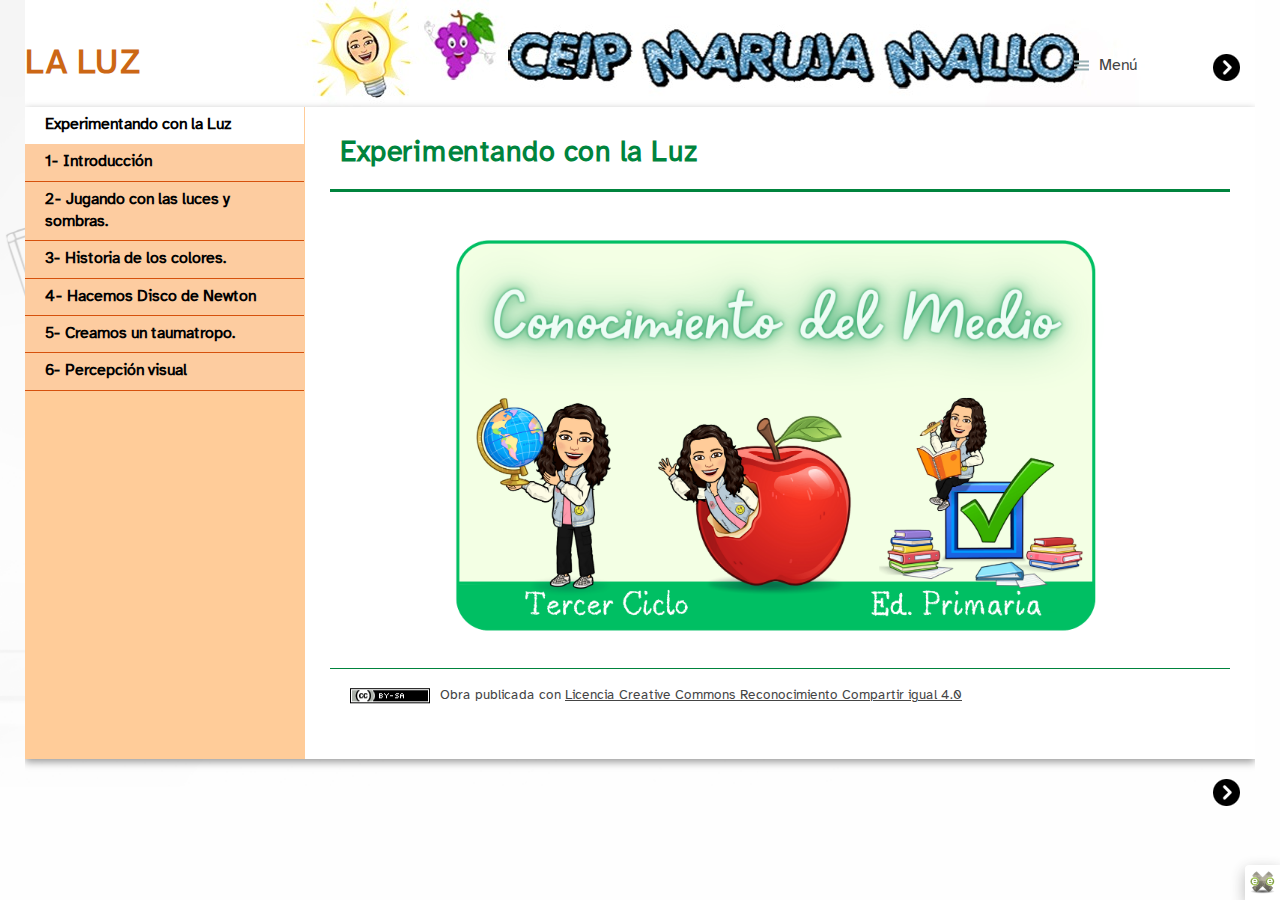
<file: index.html>
<!doctype html>
<html lang="es">
<head>
<link rel="stylesheet" type="text/css" href="base.css" />
<link rel="stylesheet" type="text/css" href="content.css" />
<link rel="stylesheet" type="text/css" href="nav.css" />
<meta http-equiv="content-type" content="text/html;  charset=utf-8" />
<title>  LA LUZ </title>
<link rel="shortcut icon" href="favicon.ico" type="image/x-icon" />
<link rel="license" type="text/html" href="http://creativecommons.org/licenses/by-sa/4.0/" />
<meta name="generator" content="eXeLearning 2.8.1 - exelearning.net" />
<!--[if lt IE 9]><script type="text/javascript" src="exe_html5.js"></script><![endif]-->
<script type="text/javascript" src="exe_jquery.js"></script>
<script type="text/javascript" src="common_i18n.js"></script>
<script type="text/javascript" src="common.js"></script>
<meta name="viewport" content="width=device-width, initial-scale=1" />
</head>
<body class="exe-web-site" id="exe-node-0"><script type="text/javascript">document.body.className+=" js"</script>
<div id="content">
<p id="skipNav"><a href="#main" class="sr-av">Saltar la navegación</a></p>
<header id="header"  style="background-image: url(WhatsApp%20Image%202023-10-26%20at%2010.51.26.jpeg); background-repeat: no-repeat;"><div id="headerContent">  LA LUZ</div></header>
<nav id="siteNav">
<ul>
   <li id="active"><a href="index.html" class="active daddy main-node">Experimentando con la Luz</a></li>
   <li><a href="1_introduccin.html" class="no-ch">1- Introducción</a></li>
   <li><a href="2_jugando_con_las_luces_y_sombras.html" class="no-ch">2- Jugando con las luces y sombras.</a></li>
   <li><a href="3_historia_de_los_colores.html" class="no-ch">3- Historia de los colores.</a></li>
   <li><a href="4_hacemos_disco_de_newton.html" class="no-ch">4- Hacemos Disco de Newton</a></li>
   <li><a href="5_creamos_un_taumatropo.html" class="no-ch">5- Creamos un taumatropo.</a></li>
   <li><a href="6_percepcin_visual.html" class="no-ch">6- Percepción visual</a></li>
</ul>
</nav>
<div id='topPagination'>
<nav class="pagination noprt">
<a href="1_introduccin.html" class="next"><span>Siguiente<span> &raquo;</span></span></a>
</nav>
</div>
<div id="main-wrapper">
<section id="main">
<header id="nodeDecoration"><h1 id="nodeTitle">Experimentando con la Luz</h1></header>
<article class="iDevice_wrapper textIdevice" id="id8">
<div class="iDevice emphasis0" >
<div id="ta8_120_2" class="block iDevice_content">
<div class="exe-text"><p><img src="Getter.png" alt="" width="656" height="401" style="display: block; margin-left: auto; margin-right: auto;" /></p></div>
</div>
</div>
</article>
<div id="packageLicense" class="cc cc-by-sa">
<p><span>Obra publicada con</span> <a rel="license" href="http://creativecommons.org/licenses/by-sa/4.0/">Licencia Creative Commons Reconocimiento Compartir igual 4.0</a></p>
</div>
</section>
</div>
<div id='bottomPagination'>
<nav class="pagination noprt">
<a href="1_introduccin.html" class="next"><span>Siguiente<span> &raquo;</span></span></a>
</nav>
</div>
</div>
<p id="made-with-eXe"><a href="https://exelearning.net/" target="_blank" rel="noopener"><span>Creado con eXeLearning<span> (Ventana nueva)</span></span></a></p><script type="text/javascript" src="_escolares_js.js"></script></body></html>
</file>
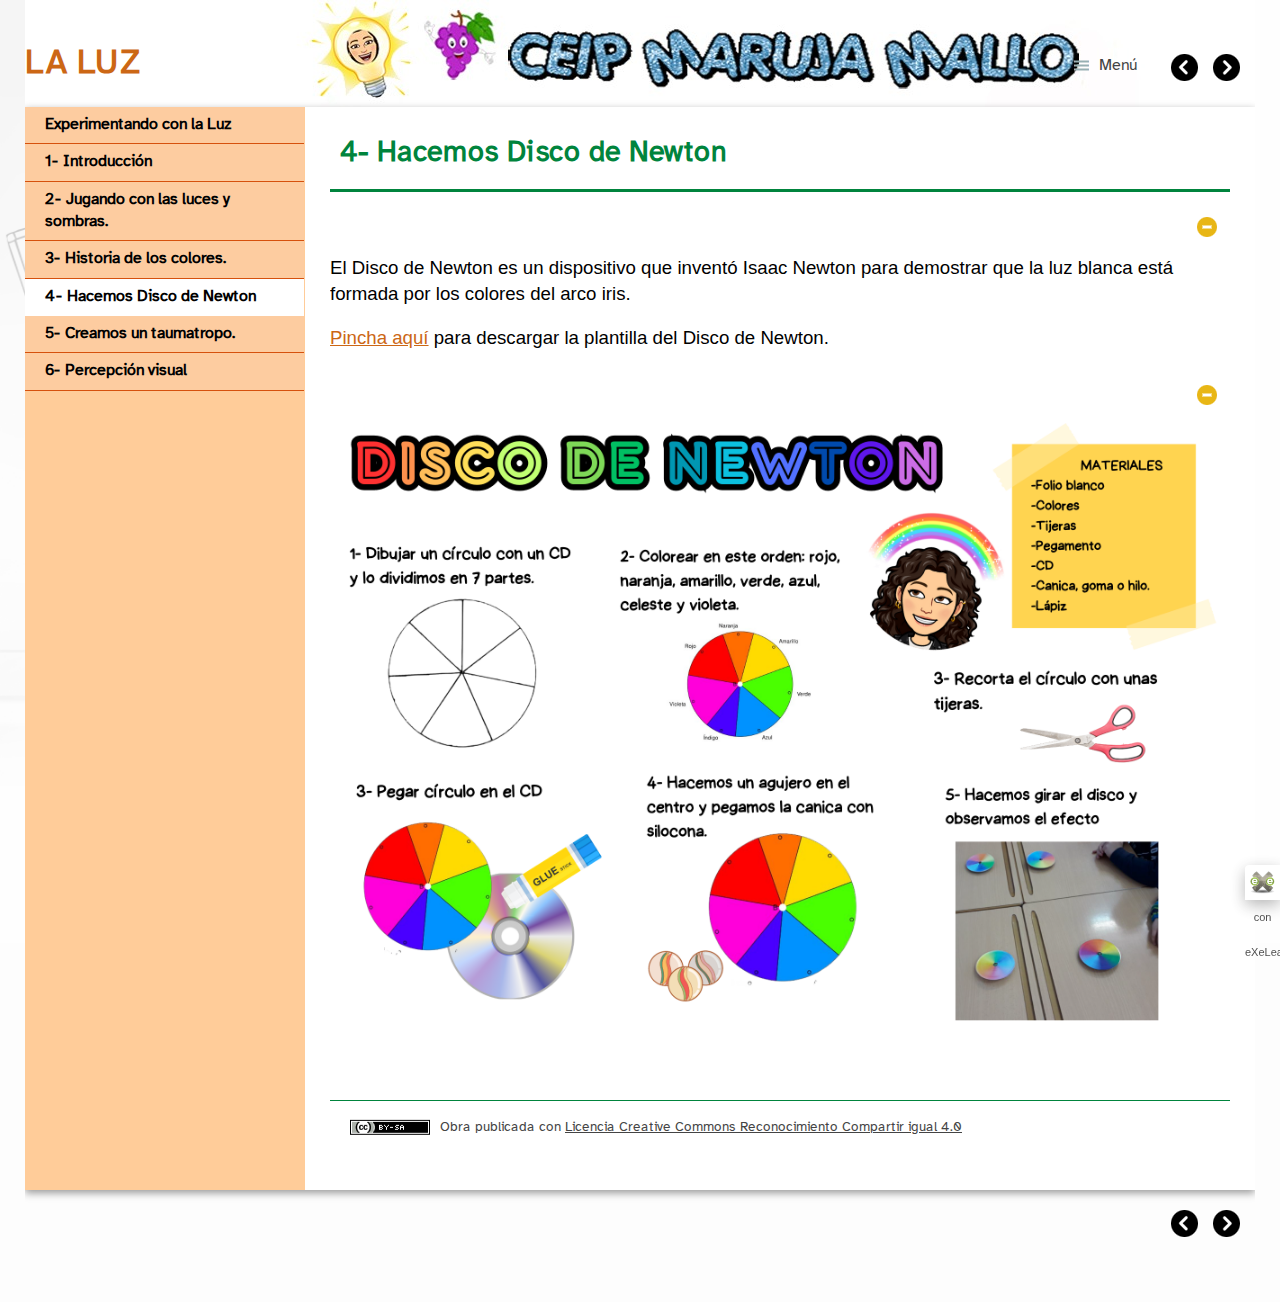
<file: 4_hacemos_disco_de_newton.html>
<!doctype html>
<html lang="es">
<head>
<link rel="stylesheet" type="text/css" href="base.css" />
<link rel="stylesheet" type="text/css" href="content.css" />
<link rel="stylesheet" type="text/css" href="nav.css" />
<meta http-equiv="content-type" content="text/html;  charset=utf-8" />
<title>4- Hacemos Disco de Newton |   LA LUZ </title>
<link rel="shortcut icon" href="favicon.ico" type="image/x-icon" />
<link rel="license" type="text/html" href="http://creativecommons.org/licenses/by-sa/4.0/" />
<meta name="generator" content="eXeLearning 2.8.1 - exelearning.net" />
<!--[if lt IE 9]><script type="text/javascript" src="exe_html5.js"></script><![endif]-->
<script type="text/javascript" src="exe_jquery.js"></script>
<script type="text/javascript" src="common_i18n.js"></script>
<script type="text/javascript" src="common.js"></script>
<meta name="viewport" content="width=device-width, initial-scale=1" />
</head>
<body class="exe-web-site" id="exe-node-8"><script type="text/javascript">document.body.className+=" js"</script>
<div id="content">
<p id="skipNav"><a href="#main" class="sr-av">Saltar la navegación</a></p>
<header id="header"  style="background-image: url(WhatsApp%20Image%202023-10-26%20at%2010.51.26.jpeg); background-repeat: no-repeat;"><div id="headerContent">  LA LUZ</div></header>
<nav id="siteNav">
<ul>
   <li><a href="index.html" class="daddy main-node">Experimentando con la Luz</a></li>
   <li><a href="1_introduccin.html" class="no-ch">1- Introducción</a></li>
   <li><a href="2_jugando_con_las_luces_y_sombras.html" class="no-ch">2- Jugando con las luces y sombras.</a></li>
   <li><a href="3_historia_de_los_colores.html" class="no-ch">3- Historia de los colores.</a></li>
   <li id="active"><a href="4_hacemos_disco_de_newton.html" class="active no-ch">4- Hacemos Disco de Newton</a></li>
   <li><a href="5_creamos_un_taumatropo.html" class="no-ch">5- Creamos un taumatropo.</a></li>
   <li><a href="6_percepcin_visual.html" class="no-ch">6- Percepción visual</a></li>
</ul>
</nav>
<div id='topPagination'>
<nav class="pagination noprt">
<a href="3_historia_de_los_colores.html" class="prev"><span><span>&laquo; </span>Anterior</span></a> <span class="sep">| </span><a href="5_creamos_un_taumatropo.html" class="next"><span>Siguiente<span> &raquo;</span></span></a>
</nav>
</div>
<div id="main-wrapper">
<section id="main">
<header id="nodeDecoration"><h1 id="nodeTitle">4- Hacemos Disco de Newton</h1></header>
<article class="iDevice_wrapper textIdevice" id="id14">
<div class="iDevice emphasis0" >
<div id="ta14_123_2" class="block iDevice_content">
<div class="exe-text"><p><span style="font-family: comic sans ms, sans-serif; font-size: 14pt; color: #000000;">El Disco de Newton es un dispositivo que inventó Isaac Newton para demostrar que la luz blanca está formada por los colores del arco iris. </span><span style="font-family: comic sans ms, sans-serif; font-size: 14pt; color: #000000;"></span></p>
<p><span style="font-family: comic sans ms, sans-serif; font-size: 14pt; color: #000000;"><a href="https://drive.google.com/file/d/16iktVYBvyDkmqCSLCw1tnXKX88v6Kpa9/view?usp=sharing">Pincha aquí</a> para descargar la plantilla del Disco de Newton. </span></p>
<p style="padding-left: 30px;"><strong><span style="font-family: comic sans ms, sans-serif; font-size: 14pt; color: #000000;"></span></strong></p>
<p style="padding-left: 30px;"><strong><span style="font-family: comic sans ms, sans-serif; font-size: 14pt; color: #000000;"></span></strong></p>
<p style="padding-left: 30px;"><strong><span style="font-family: comic sans ms, sans-serif; font-size: 14pt; color: #000000;"></span></strong></p>
<p><span style="font-family: comic sans ms, sans-serif; font-size: 14pt; color: #000000;"></span></p>
<p></p>
<p></p></div>
</div>
</div>
</article>
<article class="iDevice_wrapper textIdevice" id="id15">
<div class="iDevice emphasis0" >
<div id="ta15_120_2" class="block iDevice_content">
<div class="exe-text"><p><img src="D_D_N_2.png" alt="" width="2000" height="1414" /></p></div>
</div>
</div>
</article>
<div id="packageLicense" class="cc cc-by-sa">
<p><span>Obra publicada con</span> <a rel="license" href="http://creativecommons.org/licenses/by-sa/4.0/">Licencia Creative Commons Reconocimiento Compartir igual 4.0</a></p>
</div>
</section>
</div>
<div id='bottomPagination'>
<nav class="pagination noprt">
<a href="3_historia_de_los_colores.html" class="prev"><span><span>&laquo; </span>Anterior</span></a> <span class="sep">| </span><a href="5_creamos_un_taumatropo.html" class="next"><span>Siguiente<span> &raquo;</span></span></a>
</nav>
</div>
</div>
<p id="made-with-eXe"><a href="https://exelearning.net/" target="_blank" rel="noopener"><span>Creado con eXeLearning<span> (Ventana nueva)</span></span></a></p><script type="text/javascript" src="_escolares_js.js"></script></body></html>
</file>
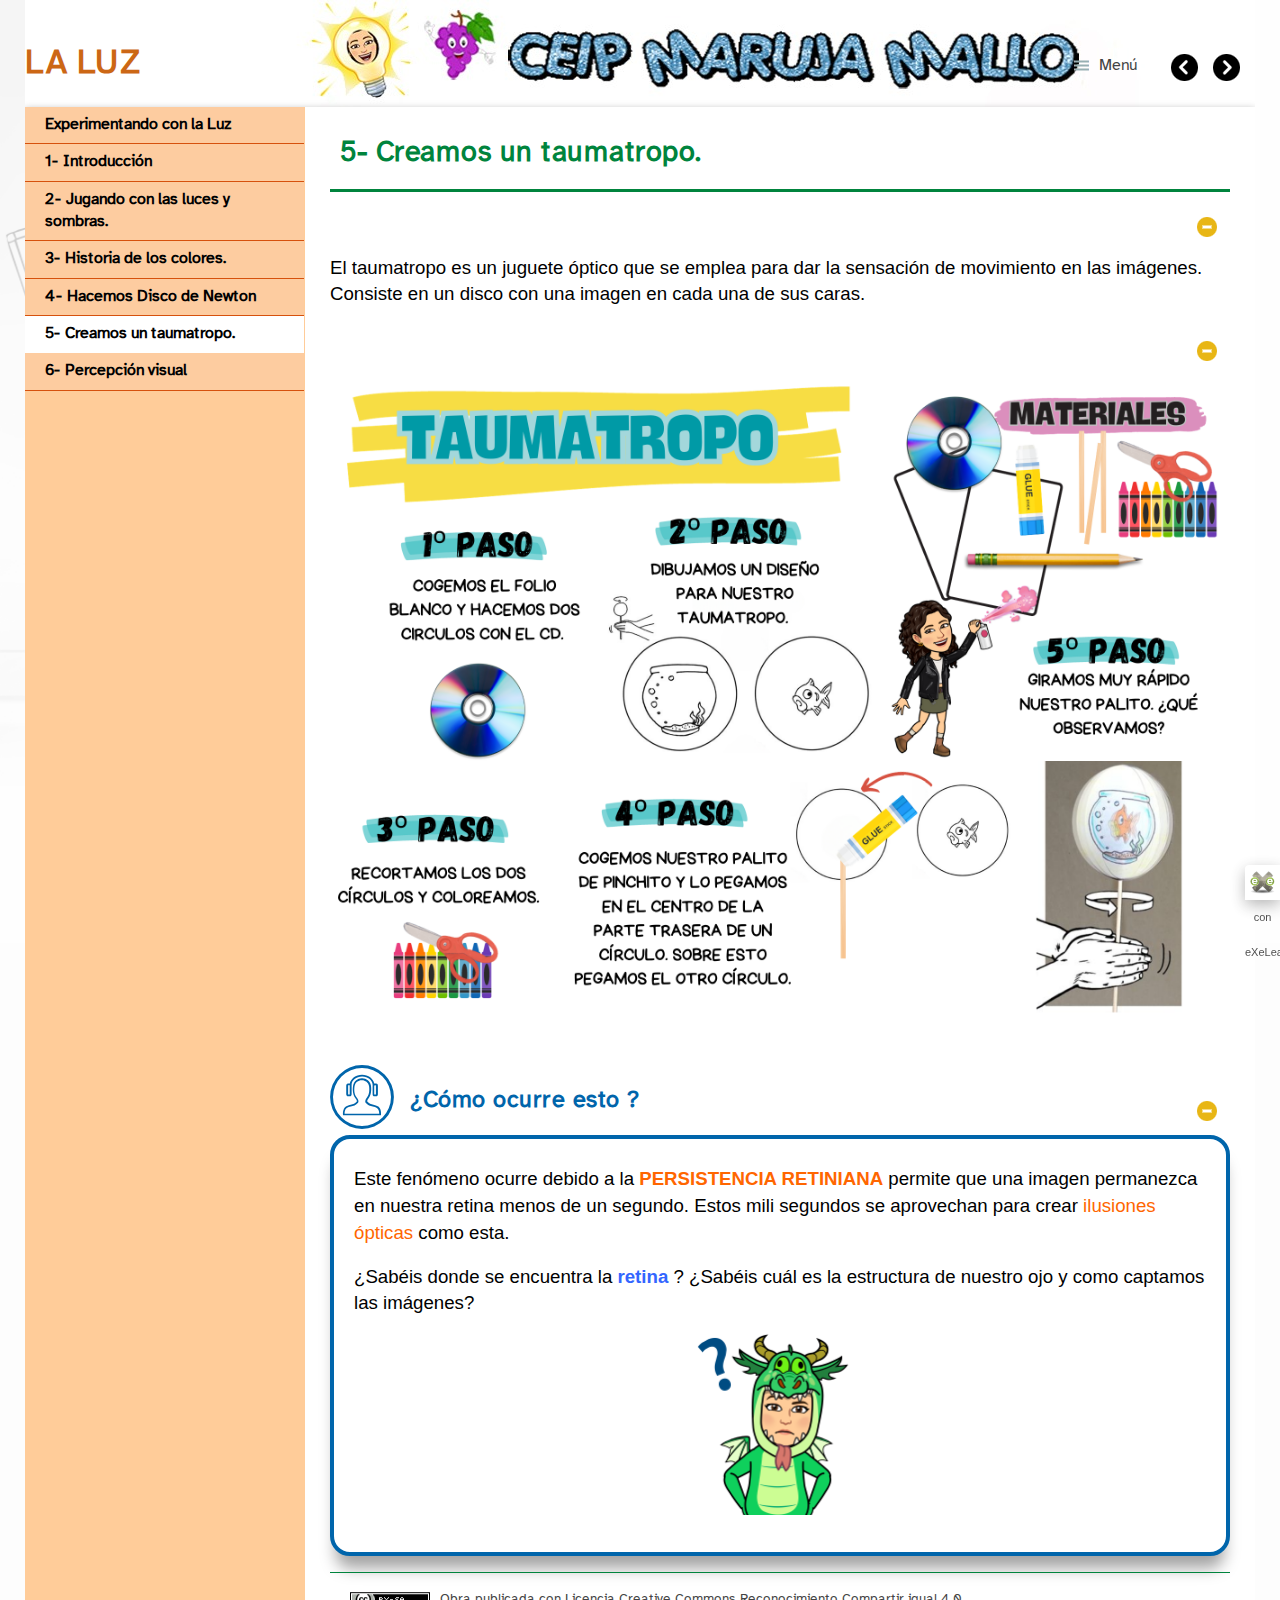
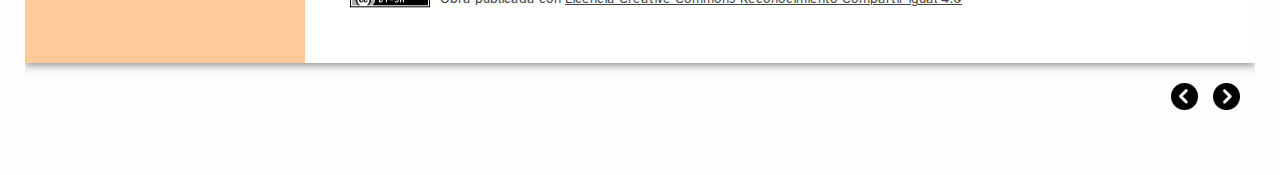
<file: 5_creamos_un_taumatropo.html>
<!doctype html>
<html lang="es">
<head>
<link rel="stylesheet" type="text/css" href="base.css" />
<link rel="stylesheet" type="text/css" href="content.css" />
<link rel="stylesheet" type="text/css" href="nav.css" />
<meta http-equiv="content-type" content="text/html;  charset=utf-8" />
<title>5- Creamos un taumatropo. |   LA LUZ </title>
<link rel="shortcut icon" href="favicon.ico" type="image/x-icon" />
<link rel="license" type="text/html" href="http://creativecommons.org/licenses/by-sa/4.0/" />
<meta name="generator" content="eXeLearning 2.8.1 - exelearning.net" />
<!--[if lt IE 9]><script type="text/javascript" src="exe_html5.js"></script><![endif]-->
<script type="text/javascript" src="exe_jquery.js"></script>
<script type="text/javascript" src="common_i18n.js"></script>
<script type="text/javascript" src="common.js"></script>
<meta name="viewport" content="width=device-width, initial-scale=1" />
</head>
<body class="exe-web-site" id="exe-node-9"><script type="text/javascript">document.body.className+=" js"</script>
<div id="content">
<p id="skipNav"><a href="#main" class="sr-av">Saltar la navegación</a></p>
<header id="header"  style="background-image: url(WhatsApp%20Image%202023-10-26%20at%2010.51.26.jpeg); background-repeat: no-repeat;"><div id="headerContent">  LA LUZ</div></header>
<nav id="siteNav">
<ul>
   <li><a href="index.html" class="daddy main-node">Experimentando con la Luz</a></li>
   <li><a href="1_introduccin.html" class="no-ch">1- Introducción</a></li>
   <li><a href="2_jugando_con_las_luces_y_sombras.html" class="no-ch">2- Jugando con las luces y sombras.</a></li>
   <li><a href="3_historia_de_los_colores.html" class="no-ch">3- Historia de los colores.</a></li>
   <li><a href="4_hacemos_disco_de_newton.html" class="no-ch">4- Hacemos Disco de Newton</a></li>
   <li id="active"><a href="5_creamos_un_taumatropo.html" class="active no-ch">5- Creamos un taumatropo.</a></li>
   <li><a href="6_percepcin_visual.html" class="no-ch">6- Percepción visual</a></li>
</ul>
</nav>
<div id='topPagination'>
<nav class="pagination noprt">
<a href="4_hacemos_disco_de_newton.html" class="prev"><span><span>&laquo; </span>Anterior</span></a> <span class="sep">| </span><a href="6_percepcin_visual.html" class="next"><span>Siguiente<span> &raquo;</span></span></a>
</nav>
</div>
<div id="main-wrapper">
<section id="main">
<header id="nodeDecoration"><h1 id="nodeTitle">5- Creamos un taumatropo.</h1></header>
<article class="iDevice_wrapper textIdevice" id="id16">
<div class="iDevice emphasis0" >
<div id="ta16_121_2" class="block iDevice_content">
<div class="exe-text"><p><span style="font-family: comic sans ms, sans-serif; font-size: 14pt; color: #000000;">El taumatropo es un juguete óptico que se emplea para dar la sensación de movimiento en las imágenes. Consiste en un disco con una imagen en cada una de sus caras. </span></p></div>
</div>
</div>
</article>
<article class="iDevice_wrapper textIdevice" id="id17">
<div class="iDevice emphasis0" >
<div id="ta17_122_2" class="block iDevice_content">
<div class="exe-text"><p><img src="TAUMATROPO.png" alt="" width="2000" height="1414" /></p></div>
</div>
</div>
</article>
<article class="iDevice_wrapper textIdevice em_iDevice em_iDevice_udl_exp_escucha" id="id21">
<div class="iDevice emphasis1" >
<header class="iDevice_header" style="background-image:url(icon_udl_exp_escucha.svg)"><h1 class="iDeviceTitle">¿Cómo ocurre esto ?</h1></header>
<div class="iDevice_inner">
<div class="iDevice_content_wrapper">
<div id="ta21_121_2" class="block iDevice_content">
<div class="exe-text"><p style="text-align: left;"><span style="font-size: 14pt;"><span style="font-family: comic sans ms, sans-serif; color: #000000;">Este fenómeno ocurre debido a la <span style="color: #ff6600;"><strong>PERSISTENCIA RETINIANA</strong></span> permite que una imagen per</span><span style="font-family: comic sans ms, sans-serif; color: #000000;">manezca en</span><span style="font-family: comic sans ms, sans-serif; color: #000000;"> nuestra retina menos de un segundo. Estos mili segundos se aprovechan para crear<span style="color: #ff6600;"> ilusiones ópticas</span> como esta. </span></span></p>
<p style="text-align: left;"><span style="font-family: comic sans ms, sans-serif; color: #000000; font-size: 14pt;">¿Sabéis donde se encuentra la <strong><span style="color: #3366ff;">retina</span></strong> ? ¿Sabéis cuál es la estructura de nuestro ojo y como captamos las imágenes?</span><span style="font-family: comic sans ms, sans-serif; color: #000000;"></span><span style="font-family: comic sans ms, sans-serif; color: #000000;"><img src="question_mark.png" alt="" width="198" height="198" style="display: block; margin-left: auto; margin-right: auto;" /></span></p></div>
</div>
</div>
</div>
</div>
</article>
<div id="packageLicense" class="cc cc-by-sa">
<p><span>Obra publicada con</span> <a rel="license" href="http://creativecommons.org/licenses/by-sa/4.0/">Licencia Creative Commons Reconocimiento Compartir igual 4.0</a></p>
</div>
</section>
</div>
<div id='bottomPagination'>
<nav class="pagination noprt">
<a href="4_hacemos_disco_de_newton.html" class="prev"><span><span>&laquo; </span>Anterior</span></a> <span class="sep">| </span><a href="6_percepcin_visual.html" class="next"><span>Siguiente<span> &raquo;</span></span></a>
</nav>
</div>
</div>
<p id="made-with-eXe"><a href="https://exelearning.net/" target="_blank" rel="noopener"><span>Creado con eXeLearning<span> (Ventana nueva)</span></span></a></p><script type="text/javascript" src="_escolares_js.js"></script></body></html>
</file>
<file: base.css>
/*
eXe
Copyright 2004-2006, University of Auckland
Copyright 2004-2007 eXe Project, New Zealand Tertiary Education Commission
base style sheet for all themes
*/
body{margin:0;padding:0 10px 10px 10px;font-family:arial,verdana,helvetica,sans-serif;font-size:.8em}#header{text-align:left;height:50px;padding-left:20px;font-size:2.2em;font-weight:bold}a{text-decoration:none}a:hover,a:focus{text-decoration:underline}img.submit,img.help,img.info,img.gallery{border:0}li{list-style-position:inside}#nodeDecoration{padding:.1em;border-bottom:0;text-align:right}.block,.feedback{display:block;padding-top:.25em;padding-bottom:.25em}.feedback{font-family:times,serif;font-size:120%}.feedback-button p{margin:0}.emphasis0{padding-left:0;margin:0}.iDeviceTitle{font-weight:bold;position:relative;top:-18px}input.feedbackbutton{margin-top:10px;margin-bottom:10px}.popupDiv{background-color:#EDEFF0;border:2px solid #607489;padding:0 4px 4px 4px;margin-left:15px;text-align:left;z-index:99;border-radius:3px}.popupDivLabel{text-align:center;font:message-box;font-weight:bold;color:#fff;cursor:move;margin:0 -4px;background-image:url(popup_bg.gif)}@media print{.feedback{display:block!important}.feedback.iDevice_solution a{text-decoration:none;color:inherit}.iDevice_solution li span{display:none}div.node,article.node{page-break-after:always}.external-iframe{display:none}.external-iframe-src{display:block!important;margin:2em 0;font-size:.95em;text-align:center}#made-with-eXe{display:none}}.external-iframe{border:0}.iDevice a,#siteFooter a,#packageLicense a,.toggle-idevice a{text-decoration:underline}.iDevice a:hover,#siteFooter a:hover,#packageLicense a:hover,.toggle-idevice a:hover{text-decoration:none}.pre-code{background:#112C4A;color:#E7ECF1;font-family:Monaco,Courier,monospace;border-radius:9px;font-size:12px;margin:2em 1em;overflow:auto;padding:20px}.iDevice_content{position:relative;max-width:100%}.exe-epub3 .iDevice_content{position:static}.iDevice_header{background-position:0 50%;background-repeat:no-repeat}.iDevice_header.iDevice_header_noIcon{background-image:none;padding:5px 0}.TrueFalseIdevice label{white-space:nowrap;margin-right:1em;line-height:1.7em}.exe-dl{margin-bottom:2em;margin-left:1.5em}.exe-dl dt{font-weight:bold}.exe-dl dd{margin:1em 1.5em}.js .exe-dl dt{margin:1.2em 0 0 0}.exe-dl dt a{text-decoration:underline}.exe-dl .icon{font-family:Arial,sans-serif;display:block;width:20px;height:20px;font-size:16px;margin-right:1em;line-height:20px;text-align:center;float:left;border-radius:2px;position:relative}@media all and (min-width:1px){.exe-dl dt a{align-items:center;display:flex;text-decoration:none}.exe-dl .icon{height:18px;line-height:18px;width:18px;padding:1px;font:18px monospace;font-weight:bold;display:flex;justify-content:center;align-items:center}}.exe-dl-toggler{height:20px;margin:1.5em}.exe-dl-toggler a{margin-left:0;font-weight:bold}.js .exe-dl dd{display:none;padding-left:0;margin:1em 1em 1em 37px}.exe-math{display:block;margin:2em 0}.exe-math,.MathJax_Display{text-align:left!important}.exe-math.position-center,.position-center .MathJax_Display,[style*="text-align: center"] .MathJax_Display{text-align:center!important}.exe-math.position-right,.position-right .MathJax_Display,[style*="text-align: right"] .MathJax_Display{text-align:right!important}.js .show-image .exe-math-code,.js .show-code .exe-math-img{display:none}.exe-math-links{font-size:.85em}.exe-math-inline{display:inline;margin:0 .1em!important}.exe-figure{margin:2em 0;max-width:100%}.position-center{margin:2em auto}.position-right{margin:2em 0 2em auto}.float-left{float:left;margin:.5em 1.5em 1em 0}.float-right{float:right;margin:.5em 0 1em 2em}.figcaption{padding-top:.2em}.figcaption.header{padding-top:0;padding-bottom:.2em}.exe-layout-2-cols,.exe-layout-3-cols{width:100%}.exe-layout-2-cols .exe-col{float:left;width:49%}.exe-layout-2-cols .exe-col-1{padding-right:1%}.exe-layout-2-cols .exe-col-2{padding-left:1%}.exe-layout-2-30-70 .exe-col{width:69%}.exe-layout-2-30-70 .exe-col-1{width:29%}.exe-layout-2-70-30 .exe-col{width:29%}.exe-layout-2-70-30 .exe-col-1{width:69%}.exe-layout-3-cols .exe-col{float:left;width:32%}.exe-layout-3-cols .exe-col-1,.exe-layout-3-cols .exe-col-2{padding-right:2%}.exe-block-warning{background:#FCF8E3;color:#796034;border:1px solid #FAEBCC;padding:0 1em;border-radius:4px}p.exe-block-warning{padding:1em}.exe-block-alert{background:#ffc;color:#855000;border:1px solid #FFF099;padding:0 1em;border-radius:4px}p.exe-block-alert{padding:1em}.exe-block-danger{background:#FEF0EF;color:#973C3B;border:1px solid #F3DADD;padding:0 1em;border-radius:4px}p.exe-block-danger{padding:1em}.exe-block-info{background:#E1F1F9;color:#2B627D;border:1px solid #C9EDF4;padding:0 1em;border-radius:4px}p.exe-block-info{padding:1em}.exe-block-success{background:#E5F3E0;color:#336634;border:1px solid #DEEDD1;padding:0 1em;border-radius:4px}p.exe-block-success{padding:1em}.exe-block-warning a{color:#4F360A}.exe-block-alert a{color:#5B2600}.exe-block-danger a{color:#6D1211}.exe-block-info a{color:#063853}.exe-block-success a{color:#093C0A}div.exe-block-warning,div.exe-block-alert,div.exe-block-danger,div.exe-block-info,div.exe-block-success{margin:1em 0}.js a.exe-enlarge{position:relative;display:block}.exe-enlarge-icon{display:none;width:30px;height:30px;position:absolute;top:50%;left:50%;margin:-15px 0 0 -15px;border-radius:15px;background:#333;z-index:10;box-shadow:0 0 7px 0 #DDD}.exe-enlarge-icon b{width:30px;height:30px;line-height:30px;text-align:center;display:block;font-size:1.3em;color:#FFF}.exe-enlarge-icon b:before{content:"+"}.js a.exe-enlarge:hover img,.js a.exe-enlarge:focus img{opacity:.7;filter:alpha(opacity=70)}a.exe-enlarge:hover .exe-enlarge-icon,a.exe-enlarge:focus .exe-enlarge-icon{display:block;*display:none}.exe-clear{overflow:auto}.toggle-idevice,.exe-hidden,.js-required,.js .js-hidden,.exe-mindmap-code{display:none}.js .js-required{display:block}#packageLicense{text-align:center}.js #main .iDevice_hint_title{font-size:1em;margin-top:0;font-weight:normal;*margin-top:1em}.iDevice_hint{margin-bottom:1.5em}.iDevice_hint_title a{background-repeat:no-repeat;background-position:0 50%;padding-left:23px;text-decoration:none}.iDevice_hint_content{padding:0 23px}.iDevice_answer{overflow:hidden;*margin:1.5em 0}.iDevice_answer{overflow:hidden}.iDevice_answer p{margin-top:0}.iDevice_answer-field{width:2.5em;float:left}.js .iDevice_answer-content,.js .iDevice_answer-feedback{padding-left:2.5em}.hidden-idevice .image_text{display:none}abbr[title],acronym[title]{text-decoration:none;border-bottom:1px dotted}.pagination.page-counter{text-align:center}.pagination.noprt .sep{display:none}.pagination.noprt .page-counter{margin-right:20px}#topPagination .page-counter{margin-left:20px;margin-right:0}#skipNav{margin:0;position:absolute;width:100%}.sr-av,.js .js-sr-av,#skipNav a,.exe-hidden-accessible,.js .exe-tooltip-text{position:absolute;overflow:hidden;clip:rect(0 0 0 0);clip:rect(0,0,0,0);height:0}#skipNav a{background:#333;color:#fff;padding:.4em .85em}#skipNav a:active,#skipNav a:focus{position:static;overflow:visible;clip:auto;height:auto}.exe-table{margin:2em auto;max-width:100%;border:1px solid #CCC;border-collapse:collapse;border-spacing:0}.exe-table tr{background:#fff}.exe-table caption{padding:.5em 0;text-align:center;font-style:italic}.exe-table td,.exe-table th{border:1px solid #CCC;margin:0;padding:.5em 1em}.exe-table thead{background:#ddd;color:#000;text-align:left}.exe-table tr:nth-child(2n-1) td,.exe-table tbody tr:nth-child(2n-1) th{background:#F4F4F4}.exe-table tbody tr:nth-child(2n) th{background:#F4F4F4}.exe-table tbody tr:nth-child(2n-1) th{background:#E4E4E4}.exe-table thead+tbody tr:nth-child(2n) th{background:#fff}.exe-table thead+tbody tr:nth-child(2n-1) th{background:#F4F4F4}.exe-table-minimalist{margin:2em auto;border-collapse:collapse}.exe-table-minimalist tr{background:#fff}.exe-table-minimalist thead th{color:#000;padding:.6em 1.5em .6em .8em;border-bottom:2px solid #CCC;text-align:left}.exe-table-minimalist td,.exe-table-minimalist tbody th{border-bottom:1px solid #ccc;color:#555;padding:.5em 1.5em .5em .8em}.exe-table-minimalist tbody tr:hover td,.exe-table-minimalist tbody tr:hover th{color:#222}.exe-table-minimalist tr:nth-child(2n-1) td,.exe-table-minimalist tbody tr:nth-child(2n-1) th{background:#F9F9F9}.exe-table-minimalist caption{text-align:center;font-style:italic;border-bottom:2px solid #CCC;padding:.6em 0}.exe-table-responsive{display:block;overflow-x:auto;border:none}.exe-table-responsive,.exe-table-responsive th,.exe-table-responsive tr,.exe-table-responsive td{width:auto!important}body .qtip{font-size:.85em;line-height:1.5em}.qtip .exe-tooltip-text{position:relative;overflow:auto;clip:auto;height:auto}ol.auto-numbered{counter-reset:item}.auto-numbered ol{counter-reset:item}.auto-numbered li{display:block}.auto-numbered li:before{content:counters(item,".") ".- ";counter-increment:item}.exe-quote-cite cite{display:block;text-align:right;margin-top:-.5em}.exe-link-data{font-size:.8em;margin:0 .2em}.exe-link-data abbr{cursor:help}.styled-qc{font-family:Georgia,serif;font-style:italic;margin:1.5em 2.5em;padding:.25em 3.5em;position:relative}.styled-qc:before{display:block;content:"\201C";font-size:5em;position:absolute;left:0;top:-20px}.js .pbl-task-info{visibility:hidden}.pbl-task-info dt{float:left;font-weight:bold;margin-right:.5em}.pbl-task-info{overflow:hidden;margin:1em 0 1.5em 20px;width:auto;float:right;text-align:right}.pbl-task-info dt{margin:0;float:left;clear:left;width:150px}.pbl-task-info dd{margin:0 0 0 150px;text-align:left;padding-left:.5em}.pbl-task-info dd:after{content:'';display:block;clear:both}.pbl-task-description{clear:both}iframe,object,embed{max-width:100%}img,video{max-width:100%;height:auto}@media all and (max-width:992px){.exe-layout-3-cols .exe-col{float:none;width:100%;padding:0}.exe-layout-3-cols .exe-col .exe-figure{margin:2em auto}}@media all and (max-width:780px){.styled-qc{margin:1.5em .5em}.exe-layout-2-cols .exe-col{float:none;width:100%;padding:0}.exe-layout-2-cols .exe-col .exe-figure{margin:2em auto}}#exe-client-search-form{text-align:right;margin-bottom:2em}#exe-client-search-form p{margin:0}#exe-client-search-text{border:1px solid #ddd;padding:5px 10px;width:250px;max-width:60%}#exe-client-search-submit{border:1px solid #ddd;padding:5px 10px;background:#ddd;margin-left:-.4em;color:#333}.exe-client-search-results #nodeTitle,.exe-client-search-results .iDevice_wrapper,#exe-client-search-results,#exe-client-search-reset{display:none}.exe-client-search-results #exe-client-search-results{display:block}.exe-client-search-results #exe-client-search-reset{display:inline;line-height:2em}#exe-client-search-results p{margin-top:1.5em}#exe-client-search-results ul{margin:1.5em 1.5em 3em 1.5em;padding:0;list-style:none}#main #exe-client-search-results li{list-style-image:none;margin-bottom:1.5em}#exe-client-search-results a{font-size:1.15em}.exe-client-search-result{background:yellow}.exe-client-search-read-more{font-size:.7em;margin-left:.2em}#exe-client-search-reset{margin-left:.5em}@media all and (max-width:700px){#exe-client-search-form{text-align:center}}@media all and (max-width:600px){.exe-client-search-results #exe-client-search-reset{display:block;margin:1em 0 0 0}}#made-with-eXe{margin:0;position:fixed;bottom:0;right:0}#made-with-eXe a{text-decoration:none;box-shadow:rgba(0,0,0,0.35) 0 5px 15px;border-top-left-radius:4px;color:#222;font-size:11px;font-family:Arial,sans-serif;line-height:35px;width:35px;height:35px;background:#fff url(exe_powered_logo.png) no-repeat 0 50%;display:block;background-size:auto 23px;text-decoration:none;transition:.5s;opacity:.8}#made-with-eXe span{padding-left:35px;padding-right:5px}#made-with-eXe span span{position:absolute;overflow:hidden;clip:rect(0 0 0 0);clip:rect(0,0,0,0);height:0}#made-with-eXe a:hover{width:auto;padding:0 5px;background-position:5px 50%;opacity:1}
</file>
<file: content.css>
/* vietnamese */
@font-face{font-family:'Atkinson Hyperlegible';font-style:normal;font-weight:300;src:local('Atkinson Hyperlegible'),local('EncodeSans-Light'),url(Atkinson-Hyperlegible-Regular-102a.woff2) format('woff2');unicode-range:U+0102-0103,U+0110-0111,U+1EA0-1EF9,U+20AB}
/* latin-ext */
@font-face{font-family:'Atkinson Hyperlegible';font-style:normal;font-weight:300;src:local('Atkinson Hyperlegible'),local('EncodeSans-Light'),url(Atkinson-Hyperlegible-Regular-102a.woff2) format('woff2');unicode-range:U+0100-024F,U+0259,U+1E00-1EFF,U+2020,U+20A0-20AB,U+20AD-20CF,U+2113,U+2C60-2C7F,U+A720-A7FF}
/* latin */
@font-face{font-family:'Atkinson Hyperlegible';font-style:normal;font-weight:300;src:local('Atkinson Hyperlegible'),local('EncodeSans-Light'),url(Atkinson-Hyperlegible-Regular-102a.woff2) format('woff2');unicode-range:U+0000-00FF,U+0131,U+0152-0153,U+02BB-02BC,U+02C6,U+02DA,U+02DC,U+2000-206F,U+2074,U+20AC,U+2122,U+2191,U+2193,U+2212,U+2215,U+FEFF,U+FFFD}
html,body{min-height:100%}
html{padding:0}
body{font:1.05em/1.4 "Atkinson Hyperlegible",Arial,Helvetica,sans-serif;padding:20px;margin:0;text-align:left;color:#444;background:#fff}
input,select,textarea,.feedback{font-family:"Atkinson Hyperlegible",​Arial,Helvetica,sans-serif;font-size:1em}
.pre-code,.highlighted-code{font-family:"Atkinson Hyperlegible",​Arial,Helvetica,sans-serif;font-size:.9em;border-radius:0}
a{color:#cc6715}
/* Header is also in single page */
header#header #headerContent h1{color:#cc6715;border:none;margin-right:75px}
#header h1{margin:0;font-size:1em;color:#00843D}
#emptyHeader,#nodeDecoration{height:auto;font-size:1em;text-align:left;letter-spacing:.5px;padding:16px 25px 16px 10px;border-bottom:3px solid #00843D;margin-bottom:0;background:url(_escolares_logo.png) no-repeat 100% 50%}
#header{height:auto;font-size:1em;text-align:left;letter-spacing:.5px;padding:16px 25px 16px 0px;border:none;margin-bottom:0;background:url(_escolares_logo.png) no-repeat 100% 50%}
.exe-single-page #header{font-size:1.55em}
#nodeTitle{font-size:1.55em;margin:0;color:#00843D;padding-right:60px}
#header h1,#nodeTitle{text-shadow:0 0 8px rgba(255,255,255,.6),0 0 5px rgba(255,255,255,.6),0 0 2px rgba(255,255,255,.9)}
#exe-node-0 header.nodeDecoration h1.nodeTitle{color:#fff;background-color:#00843d;padding:5px 5px 5px 15px;margin:5px 0 0 0 !important;border:none!important}
h1#nodeTitle{margin-right:30px}
/* Safe long titles in SCORM */
@media (max-width:420px){
	#header{font-size:21px}
	h1#nodeTitle{margin-right:80px;line-height:1.1em;font-size:21px}
	body .iDeviceTitle{font-size:20px}
	body .iDevice_header .toggle-idevice{position:absolute;right:13px;bottom:48px;margin:0}
}
/* .nodeTitle in single page */
.nodeTitle{padding:5px 0;border-bottom:2px solid #00843D;margin:5px 5px 5px 0;color:#00843D;letter-spacing:.5px;font-size:1.5em;padding-right:60px}
h1{font-size:1.5em;color:#444;letter-spacing:.5px;font-weight:bold}
h2{font-size:1.4em;color:#444;letter-spacing:.5px;font-weight:bold}
h3{font-size:1.35em;color:#444;letter-spacing:.5px;font-weight:bold}
h4{font-size:1.2em;font-weight:bold;color:#444}
h5{font-size:1.1em;font-weight:bold;color:#444}
h6{font-size:1em;font-weight:bold;color:#444}
p{margin:1em 0}
ol,ul{color:#444}
#main{height:auto!important;height:300px;min-height:300px;padding-top:10px}
#main h4{font-size:1.2em}
#main h5{font-size:1.1em}
#main h6{font-size:1em}
.iDevice{margin:25px 0 1em 0}
/* Modals */
#pp_full_res .pp_title{color:#00843D;margin:0;padding:1em 0 .25em 0}
#pp_full_res .pp_inline p{color:#444}
/* SCORM navigation */
.previousnext a.previouslink,
section.previousnext{display:none}
/* Tables */
.exe-table thead tr{background:none}

/* Blue iDevices (default) */

/* iDevice title */
.iDeviceTitle{font-size:1.4em;display:inline;font-weight:normal;vertical-align:middle;top:0;color:#2E2E2E;letter-spacing:.5px;font-weight:bold}
.iDeviceTitle:before{content:" ";display:block;width:15px;height:15px}
/* iDevice content */
.iDevice_content{word-wrap:break-word;overflow:auto;text-align:left}
/*.iDevice_inner*/
.iDevice_inner{padding:10px 20px 20px 20px;background:#fff;box-shadow:0px 18px 16px -6px rgba(0,0,0,0.37);border-radius:20px;border:4px solid #0065AB}
.iDeviceTitle{color:#0065AB}
/* iDevice icons */
.iDevice_header{background:url(icon_udl_exp_interactivo.svg) no-repeat 0 50%;padding:5px 0 5px 80px;position:relative;min-height:60px}
.iDevice .iDevice_header.iDevice_header_noIcon{padding:0 0 0 10px;background-image:none}
/* Buttons */
.feedbackbutton,.feedback-button input,.iDevice_buttons input{text-decoration:none;background-color:#0065ab;padding:.3em 1em;color:#fff;transition:background-color 0.4s ease-in-out;display:inline-block;border:none;cursor:pointer}
.feedbackbutton:hover,.feedback-button input:hover,.iDevice_buttons input:hover{background-color:#004b80}

.emphasis0 .feedbackbutton,.emphasis0 .feedback-button input,.emphasis0 .iDevice_buttons input{background-color:#CC6715}
.emphasis0 .feedbackbutton:hover,.emphasis0 .feedback-button input:hover,.emphasis0 .iDevice_buttons input:hover{background-color:#9D4C0A}

.activityIdevice .iDevice_header{background-image:url(icon_udl_exp_actividad.svg)}
.readingIdevice .iDevice_header{background-image:url(icon_udl_exp_lee.svg)}

.iDevice_wrapper[class*='em_iDevice_udl_exp'] .exe-table,
.UDLcontentIdevice-exp .exe-table{border-color:#0065ab}
.iDevice_wrapper[class*='em_iDevice_udl_exp'] .exe-table td,.iDevice_wrapper[class*='em_iDevice_udl_exp'] .exe-table th,
.UDLcontentIdevice-exp .exe-table td,.UDLcontentIdevice-exp .exe-table th{border-color:#0065ab}
.iDevice_wrapper[class*='em_iDevice_udl_exp'] .exe-table thead,
.UDLcontentIdevice-exp .exe-table thead{background:#005088;color:#FFF}

/* Green iDevices */
.iDevice_wrapper[class*='em_iDevice_udl_eng'] .iDeviceTitle,
.objectivesIdevice .iDeviceTitle,
.download-packageIdevice .iDeviceTitle,
.RssIdevice .iDeviceTitle,
.RubricIdevice .iDeviceTitle,
.OrientacionesalumnadofpdIdevice .iDeviceTitle,
.OrientacionestutoriafpdIdevice .iDeviceTitle,
.UDLcontentIdevice-eng .iDeviceTitle{color:#499113}

.iDevice_wrapper[class*='em_iDevice_udl_eng'] .iDevice_inner,
.objectivesIdevice .iDevice_inner,
.download-packageIdevice .iDevice_inner,
.RssIdevice .iDevice_inner,
.RubricIdevice .iDevice_inner,
.OrientacionesalumnadofpdIdevice .iDevice_inner,
.OrientacionestutoriafpdIdevice .iDevice_inner,
.UDLcontentIdevice-eng .iDevice_inner{border-color:#499113}

.objectivesIdevice .iDevice_header{background-image:url(icon_udl_eng_objetivos.svg)}
.download-packageIdevice .iDevice_header{background-image:url(icon_udl_eng_descarga.svg);padding-left:95px}
.RssIdevice .iDevice_header{background-image:url(icon_udl_eng_rss.svg)}
.RubricIdevice .iDevice_header{background-image:url(icon_udl_eng_rubrica.svg)}
.OrientacionesalumnadofpdIdevice .iDevice_header,
.OrientacionestutoriafpdIdevice .iDevice_header{background-image:url(icon_udl_eng_rubrica.svg)}

.iDevice_wrapper[class*='em_iDevice_udl_eng'] .exe-table,
.UDLcontentIdevice-eng .exe-table{background:#fff;border-color:#549b0d}
.iDevice_wrapper[class*='em_iDevice_udl_eng'] .exe-table td,.iDevice_wrapper[class*='em_iDevice_udl_eng'] .exe-table th,
.UDLcontentIdevice-eng .exe-table td,.UDLcontentIdevice-eng .exe-table th{border-color:#549b0d}
.iDevice_wrapper[class*='em_iDevice_udl_eng'] .exe-table thead,
.UDLcontentIdevice-eng .exe-table thead{background:#437c0a;color:#FFF}

.em_iDevice_udl_eng_like .feedbackbutton,.em_iDevice_udl_eng_like .feedback-button input,.em_iDevice_udl_eng_like .iDevice_buttons input,
.UDLcontentIdevice-eng .feedbackbutton,.UDLcontentIdevice-eng .feedback-button input,.UDLcontentIdevice-eng .iDevice_buttons input{background-color:#499113}
.em_iDevice_udl_eng_like .feedbackbutton:hover,.em_iDevice_udl_eng_like .feedback-button input:hover,.em_iDevice_udl_eng_like .iDevice_buttons input:hover,
.UDLcontentIdevice-eng .feedbackbutton:hover,.UDLcontentIdevice-eng .feedback-button input:hover,.UDLcontentIdevice-eng .iDevice_buttons input:hover{background-color:#366c0e}

/* Purple iDevices */
.iDevice_wrapper[class*='em_iDevice_udl_rep'] .iDeviceTitle,
.GalleryIdevice .iDeviceTitle,
.FileAttachIdeviceInc .iDeviceTitle,
.CasopracticofpdIdevice .iDeviceTitle,
.CasestudyIdevice .iDeviceTitle,
.CitasparapensarfpdIdevice .iDeviceTitle,
.ReflectionfpdIdevice .iDeviceTitle,
.ReflectionfpdmodifIdevice .iDeviceTitle,
.ReflectionIdevice .iDeviceTitle,
.EjercicioresueltofpdIdevice .iDeviceTitle,
.ParasabermasfpdIdevice .iDeviceTitle,
.RecomendacionfpdIdevice .iDeviceTitle,
.DebesconocerfpdIdevice .iDeviceTitle,
.preknowledgeIdevice .iDeviceTitle,
.WikipediaIdevice .iDeviceTitle,
.UDLcontentIdevice-rep .iDeviceTitle{color:#A25AC4}

.iDevice_wrapper[class*='em_iDevice_udl_rep'] .iDevice_inner,
.GalleryIdevice .iDevice_inner,
.FileAttachIdeviceInc .iDevice_inner,
.CasopracticofpdIdevice .iDevice_inner,
.CasestudyIdevice .iDevice_inner,
.CitasparapensarfpdIdevice .iDevice_inner,
.ReflectionfpdIdevice .iDevice_inner,
.ReflectionfpdmodifIdevice .iDevice_inner,
.ReflectionIdevice .iDevice_inner,
.EjercicioresueltofpdIdevice .iDevice_inner,
.ParasabermasfpdIdevice .iDevice_inner,
.RecomendacionfpdIdevice .iDevice_inner,
.DebesconocerfpdIdevice .iDevice_inner,
.preknowledgeIdevice .iDevice_inner,
.WikipediaIdevice .iDevice_inner,
.UDLcontentIdevice-rep .iDevice_inner{border-color:#A25AC4}

.GalleryIdevice .iDevice_header{background-image:url(icon_udl_rep_galeria.svg)}
.FileAttachIdeviceInc .iDevice_header{background-image:url(icon_udl_rep_adjunto.svg)}
.CasopracticofpdIdevice .iDevice_header,
.CasestudyIdevice .iDevice_header{background-image:url(icon_udl_rep_caso.svg)}
.CitasparapensarfpdIdevice .iDevice_header,
.ReflectionfpdIdevice .iDevice_header,
.ReflectionfpdmodifIdevice .iDevice_header,
.ReflectionIdevice .iDevice_header{background-image:url(icon_udl_rep_reflexion.svg)}
.EjercicioresueltofpdIdevice .iDevice_header{background-image:url(icon_udl_rep_ejemplo.svg)}
.ParasabermasfpdIdevice .iDevice_header,
.WikipediaIdevice .iDevice_header{background-image:url(icon_udl_rep_informarse.svg)}
.RecomendacionfpdIdevice .iDevice_header{background-image:url(icon_udl_rep_recomienda.svg)}
.DebesconocerfpdIdevice .iDevice_header,
.preknowledgeIdevice .iDevice_header{background-image:url(icon_udl_rep_conocer.svg)}

.iDevice_wrapper[class*='em_iDevice_udl_rep'] .exe-table,
.UDLcontentIdevice-rep .exe-table{background:#fff;border-color:#784aba}
.iDevice_wrapper[class*='em_iDevice_udl_rep'] .exe-table td,.iDevice_wrapper[class*='em_iDevice_udl_rep'] .exe-table th,
.UDLcontentIdevice-rep .exe-table td,.UDLcontentIdevice-rep .exe-table th{border-color:#784aba}
.iDevice_wrapper[class*='em_iDevice_udl_rep'] .exe-table thead,
.UDLcontentIdevice-rep .exe-table thead{background:#5f3996;color:#FFF}

.em_iDevice_udl_rep_like .feedbackbutton,.em_iDevice_udl_rep_like .feedback-button input,.em_iDevice_udl_rep_like .iDevice_buttons input,
.UDLcontentIdevice-rep .feedbackbutton,.UDLcontentIdevice-rep .feedback-button input,.UDLcontentIdevice-rep .iDevice_buttons input{background-color:#a25ac4}
.em_iDevice_udl_rep_like .feedbackbutton:hover,.em_iDevice_udl_rep_like .feedback-button input:hover,.em_iDevice_udl_rep_like .iDevice_buttons input:hover,
.UDLcontentIdevice-rep .feedbackbutton:hover,.UDLcontentIdevice-rep .feedback-button input:hover,.UDLcontentIdevice-rep .iDevice_buttons input:hover{background-color:#7d389e}

.FileAttachIdeviceInc a{color:#412866}

/* Carousel */
.js .exe-carousel h2{color:#7c3f06}
.fx-carousel-pagination a{background:#ee7f1a;text-decoration:none!important;color:#7c3f06;font-weight:bold}
.fx-carousel-pagination a:hover,.fx-carousel-pagination a:focus{text-decoration:none;color:#444}
.fx-carousel-pagination .fx-current a{background:#73D413;color:#444;text-decoration:none}
.fx-carousel-content{display:none;background:#fff;padding:1px 15px .5em 15px;border-radius:5px;margin:0 65px;border:1px solid #444}

/* Pagination */
.js .exe-paginated h2{color:#7c3f06}
.js .fx-pagination a{background:#ee7f1a;text-decoration:none!important;color:#444!important}
.fx-pagination a:hover,.fx-pagination a:focus{color:#444}
.js .fx-pagination .fx-current a{background:#73D413;color:#fff;text-decoration:none!important}
.fx-page-content{background:#fff;border:1px solid #444}

/* Accordion */
.exe-accordion,.exe-accordion *{-webkit-box-sizing:border-box;-moz-box-sizing:border-box;box-sizing:border-box}
.exe-accordion{width:90%;margin:2em 0 2em 5%;border-top:1px solid #cc6715;border-left:1px solid #cc6715;border-right:2px solid #cc6715;border-bottom:2px solid #cc6715}
.js .exe-accordion{overflow:hidden;box-shadow:0px 1px 3px rgba(0,0,0,0.25);border-radius:3px;background:#f1f1f1;width:86%;margin:0px auto}
.fx-accordion-title,.exe-accordion h2{width:100%;padding:15px;display:inline-block;background-color:#fff;transition:all linear 0.15s;color:#cc6715}
a.fx-accordion-title h2:before{content:'+';font-size:1em;background-color:#cc6715;color:white;transition:transform .5s ease-in;position:relative;left:-15px}
a.fx-accordion-title h2:hover:before{content:"\25be";font-size:1em;background-color:#cc6715;color:white;transition:transform .5s ease-in;position:relative;left:-15px}
.fx-accordion-title{border-top:1px solid #cc6715!important}
.fx-accordion-title-0{border-bottom:1px solid #cc6715}
#main .exe-accordion h2{margin:0;font-size:1em;font-weight:bold}
.js .exe-accordion h2{padding:0;border:0;display:block;background:none}
.js .fx-accordion-title{text-decoration:none;padding:10px 15px 10px 0px;color:#cc6715!important;background-color:#fff!important}
.fx-accordion-title.active,.fx-accordion-title:hover{filter:alpha(opacity=90);opacity:.9;text-decoration:none}
.fx-accordion-section:last-child .fx-accordion-title{border-left:20px solid #cc6715!important}
.fx-afx-accordion-titleccordion-content{padding:0 15px;display:none;background-color:#f1f1f1;border-top:1px solid #cc6715}

/* Tabs */
.exe-tabs .fx-tabs a{padding:20px 15px}
.exe-tabs .fx-tabs a:hover,.exe-tabs .fx-tabs a:focus{text-decoration:none}
.fx-tabs .fx-current a{background:#f3f3f3;border-top:5px solid #cc6715;padding:15px}
.exe-tabs .fx-tabs a:before{content:'\229C';padding-right:10px}
.exe-tabs .fx-tab-content{background:#f3f3f3;padding:15px;border-top:5px solid #cc6715;position:relative;z-index:99;bottom:10px}
.exe-tabs .fx-default-panel{border-top-left-radius:0}
.exe-tabs .fx-tabs .fx-current a{background:#f3f3f3;border-top:5px solid #cc6715;padding:15px;color:#cc6715}
.iDevice_content .exe-tabs .fx-tab-content{background:#f3f3f3;border-top:5px solid #cc6715;padding:15px;color:#444}
.exe-tabs .fx-tabs a,.exe-tabs .fx-tabs a:before{color:#cc6715}
.iDevice_wrapper[class*='em_iDevice_udl_eng'] .exe-tabs .fx-tabs .fx-current a{border-top-color:#549b0d;color:#499113}
.iDevice_wrapper[class*='em_iDevice_udl_rep'] .exe-tabs .fx-tabs .fx-current a{border-top-color:#784aba;color:#784aba}
.iDevice_wrapper[class*='em_iDevice_udl_exp'] .exe-tabs .fx-tabs .fx-current a{border-top-color:#0065ab;color:#0065ab}
.iDevice_wrapper[class*='em_iDevice_udl_eng'] .exe-tabs .fx-tab-content{border-top-color:#549b0d;color:#444}
.iDevice_wrapper[class*='em_iDevice_udl_rep'] .exe-tabs .fx-tab-content{border-top-color:#784aba;color:#444}
.iDevice_wrapper[class*='em_iDevice_udl_exp'] .exe-tabs .fx-tab-content{border-top-color:#0065ab;position:relative;z-index:99;bottom:10px;color:#444}
.iDevice_wrapper[class*='em_iDevice_udl_eng'] .exe-tabs .fx-tabs a,.iDevice_wrapper[class*='em_iDevice_udl_eng'] .exe-tabs .fx-tabs a:before{color:#499113}
.iDevice_wrapper[class*='em_iDevice_udl_rep'] .exe-tabs .fx-tabs a,.iDevice_wrapper[class*='em_iDevice_udl_rep'] .exe-tabs .fx-tabs a:before{color:#784aba}
.iDevice_wrapper[class*='em_iDevice_udl_exp'] .exe-tabs .fx-tabs a,.iDevice_wrapper[class*='em_iDevice_udl_exp'] .exe-tabs .fx-tabs a:before{color:#0065ab}

/* Time line */
div.fx-timeline-container{border-left:2px solid #872C1A!important}
.fx-timeline-major h2 a{background-color:#872C1A!important}
.fx-timeline-major h2 a:hover,.fx-timeline-major h2 a:focus{background-color:#9C4938!important}
.fx-timeline-minor h3 a{color:#872C1A!important}
.fx-timeline-minor h3 a:after{content:"\21D8";margin-left:10px;color:#872C1A!important}
.fx-timeline-minor h3 a.open:after{content:"\21D6";margin-left:10px;color:#872C1A!important}
.fx-timeline-minor h3 a:hover,.fx-timeline-minor h3 a:focus{color:#872C1A!important}
.fx-timeline-container a.fx-timeline-expand{color:#7c3f06!important;background:#fff!important;border:1px solid #7c3f06;font-weight:bold}
.fx-timeline-container a.fx-timeline-expand:hover{color:#fff!important;background:#872C1A!important}

/* Note */
.classnote{border:2px solid #444;-webkit-border-bottom-left-radius:20px;-moz-border-radius-bottom-left:20px;border-bottom-left-radius:20px;background:#Fff;padding-left:10px;padding-right:10px;padding-top:5px;margin-top:5px;margin-bottom:20px;width:35.5%;margin-left:63%}
.notetitleex{font:italic bold 14px verdana;cursor:pointer;padding-left:px;padding-bottom:5px;color:#444;border-bottom:none!important}

.exe-download-package-link a{background:#333;color:white}

#siteFooter{font-size:.95em;margin:25px 0}
#siteFooter a{color:#DB0B00}

.ExternalUrlIdevice iframe{border:none}
/* Lightbox */
.exeImageGallery{width:100%}
#lbOverlay{background-color:#e2e2e2}
#lbOuterContainer{border-color:#ddd}

/* base.css */
.block,.feedback{padding:0}
li{list-style-position:outside}
#wikipedia-content ul li{list-style-image:none;margin-bottom:auto}

/* Hide/Show iDevice */
.toggle-idevice{text-align:right;display:block;margin-right:13px;line-height:21px;height:21px}
.iDevice_header .toggle-idevice{position:absolute;right:13px;bottom:13px;margin:0}
.toggle-idevice{margin-top:5px;margin-bottom:0px}
.toggle-idevice a{display:inline-block;width:20px;height:20px;background:url(_escolares_icons.png) no-repeat 0 -20px}
.toggle-idevice .show-idevice{background-position:0 0}
.toggle-idevice span{position:absolute;overflow:hidden;clip:rect(0,0,0,0);height:0}
.toggle-idevice + .iDevice.emphasis0{margin-top:0}

/* Links */
.iDevice a,#siteFooter a,#packageLicense a,.toggle-idevice a{text-decoration:underline}
.iDevice a:hover,#siteFooter a:hover,#packageLicense a:hover,.toggle-idevice a:hover{text-decoration:none}

/* Licenses */
#packageLicense{text-align:left;font-size:.8em;padding:0 20px;color:#444;line-height:1em;margin:0 0 25px 0;background:#526668;border-top:1px solid #00843d}
#packageLicense p{margin:20px 0}
#packageLicense a{color:#444;text-decoration:underline}
#packageLicense.propietary{position:absolute;overflow:hidden;clip:rect(0,0,0,0);height:0}
#packageLicense.cc{padding:0 20px 10px 110px;background:transparent url(_escolares_licenses.gif) no-repeat 20px 5px}
#packageLicense.cc-by-sa{background-position:20px -95px}
#packageLicense.cc-by-nd{background-position:20px -195px}
#packageLicense.cc-by-nc{background-position:20px -295px}
#packageLicense.cc-by-nc-sa{background-position:20px -395px}
#packageLicense.cc-by-nc-nd{background-position:20px -495px}
#packageLicense.cc-0{background-position:20px -595px}

/* Hint & Feedback */
.iDevice_hint_content{border:1px solid #cec486;background:#ecf0f1}
.iDevice_inner .feedback,
.iDevice_inner .feedback-right,
.iDevice_inner .feedback-wrong{background:#f2f2f2;border:1px solid #343333;padding:0 1em;margin:1em 0}
.iDevice_inner .iDevice_answer-feedback{background:none;border:none;padding:0;margin:0}
.TrueFalseIdevice .feedback{margin-top:1.5em}

/* Edition */
#activeIdevice .js-idevide-icon-preview{max-width:64px;max-height:64px}
/* iDevice edition buttons */
.exe-authoring-page .em_iDevice .idevice-edition-buttons{left:10px;bottom:-18px}

/* TinyMCE */
.EducaAnd_IMP{color:#499113}
.EducaAnd_EXP{color:#0065ab}
.EducaAnd_COM{color:#784aba}

/* Print */
@media print{
	#header{padding-top:0px!important}
	body{text-align:justify!important;color:#000!important}
	ol,ul{color:#000!important}
	#header #headerContent h1{margin-right:80px!important}
	#exe-node-0 header.nodeDecoration h1.nodeTitle{padding-left:0}
	header.nodeDecoration h1.nodeTitle{page-break-after:none!important}
	#header{height:auto;font-size:1em;text-align:left;letter-spacing:.5px;padding:0px 25px 16px 0px;border:none;margin-bottom:0}
	.nodeDecoration{padding-top:10px}
	#headerContent{min-height:51px;background:url(_escolares_logo.png) no-repeat 100% 20%;padding-bottom:15px}
	#nodeDecoration,#emptyHeader{color:#000;text-shadow:none;background:none;border:2px solid #CC6715;padding:5px 5px 10px 15px;margin-left:10px}
	#nodeDecoration,#header,#emptyHeader{color:#000;text-shadow:none;background:none;border:none;padding:20px 0}
	#packageLicense{text-align:left;font-size:.8em;padding:0 20px;color:#444;line-height:1em;margin:0 0 25px 0;background:#fff;border-top:1px solid #00843d}
	#packageLicense p{margin:20px 0}
	#packageLicense a{color:#444;text-decoration:underline}
	#packageLicense.propietary{position:absolute;overflow:hidden;clip:rect(0,0,0,0);height:0}
	#packageLicense.cc{padding:0 20px 0px 110px;background:transparent url(_escolares_licenses.gif) no-repeat 20px 5px}
	#packageLicense.cc-by-sa{background-position:20px -95px}
	#packageLicense.cc-by-nd{background-position:20px -195px}
	#packageLicense.cc-by-nc-sa{background-position:20px -295px}
	#packageLicense.cc-by-nc-nd{background-position:20px -395px}
	#packageLicense.cc-0{background-position:20px -495px}
	#packageLicense,#packageLicense a,#nodeTitle{color:#000}
	.iDevice_header{color-adjust:exact!important;-webkit-print-color-adjust:exact!important}
	.nodeTitle{color:#00843d}
	.iDevice_inner .feedback{background:#fff!important}
	.feedbackbutton,.feedback-button input,.iDevice_buttons input,ul.fx-tabs{display:none!important}
	a{font-weight:bolder;text-decoration:none!important}
	a[href^=http]:after{content:" <" attr(href) "> "}	
	.emphasis0:has(>.iDevice_content>.exe-text>p>.external-iframe-src){margin:0px!important}
	iframe.external-iframe{display:none}
	/* No iframe content */
	 .external-iframe-src{display:block!important;font-size:.70em;text-align:left;padding:5px 10px 10px 50px;text-align:center}
	 .external-iframe-src a:after{content:""}
	.exe-dialog-text{display:block!important}
	.fx-accordion-content,.fx-timeline-event{display:block!important}
	.exe-accordion{width:100%!important;background-color:#fff!important}
	.fx-accordion-section:last-child .fx-accordion-title{padding-left:10px!important}
	.exe-accordion{border:1px solid #fff!important}
	.fx-accordion-title{border-top:1px solid #fff!important}
	body .fx-accordion-title,.exe-accordion h2{font-size:1em}
	.fx-accordion-content{padding:15px 15px 10px 0px}
	.container-wrapper-genially{max-height:800px!important}
	h2.pp_title{color:#00843d}
	a.fx-accordion-title h2:before,a.fx-accordion-title h2:hover{content:none!important}
	.fx-accordion-title-0{border-bottom:1px solid #fff;!important}
	.exe-paginated .fx-pagination,.fx-carousel-pagination .fx-carousel-next,.fx-carousel-pagination .fx-carousel-prev,.fx-carousel-pagination{display:none}
	.fx-page-content{border:none;margin:0px auto;padding:5px}
	.exe-paginated h2,.fx-tab-content h2{margin-top:-30px!important;margin-bottom:0px;color:#872C1A}
	.js .exe-carousel{margin-top:30px}
	.fx-carousel-content{border:none;display:inline;margin-left:-1.2em;margin-right:0px;padding-top:20px}
	.js .exe-carousel h2{margin-top:-1.5em}
	.exe-tabs .fx-tab-content{display:none;background:#fff;padding:15px;border-top:none!important;position:relative;z-index:99;bottom:10px}
	.js .exe-tabs{background-color:white;width:100%;border:none}
	div.node,article.node{page-break-after:always}
	.selecciona-IDevice,.candado-IDevice,.desafio-IDevice,.exe-interactive-video,.rosco-IDevice,.quext-IDevice,.adivina-IDevice,.vquext-IDevice,.auto-geogebra{display:none!important}
	.SeleccionaIdevice h1.iDeviceTitle,.desafioIdevice h1.iDeviceTitle,.candadoIdevice h1.iDeviceTitle,.AdivinaIdevice h1.iDeviceTitle,.QuExtIdevice h1.iDeviceTitle,.RoscoIdevice h1.iDeviceTitle,.VideoQuExtIdevice h1.iDeviceTitle,.SeleccionaIdevice h2.iDeviceTitle,.desafioIdevice h2.iDeviceTitle,.candadoIdevice h2.iDeviceTitle,.AdivinaIdevice h2.iDeviceTitle,.QuExtIdevice h2.iDeviceTitle,.RoscoIdevice h2.iDeviceTitle,.VideoQuExtIdevice h2.iDeviceTitle{color:#0065ab;padding-left:0px!important}
	.SeleccionaIdevice .iDevice_inner,.desafioIdevice .iDevice_inner,.candadoIdevice .iDevice_inner,.AdivinaIdevice .iDevice_inner,.QuExtIdevice .iDevice_inner,.RoscoIdevice .iDevice_inner,.VideoQuExtIdevice .iDevice_inner,.interactive-videoIdevice .iDevice_inner{border:none!important}
	.SeleccionaIdevice:after,.desafioIdevice:after,.candadoIdevice:after,.GeoGebraIdevice:after,.AdivinaIdevice:after,.QuExtIdevice:after,.RoscoIdevice:after,.VideoQuExtIdevice:after,.interactive-videoIdevice:after{content:"—";text-align:center;display:block;margin:1em 0}
	article.node:last-child{page-break-after:initial}
	.iDevice_solution.feedback h1{font-size:12px!important;color:#444}
	.fx-timeline-container a.fx-timeline-expand{display:none}
	.iDevice_destacadofpd{margin-top:40px;border-top:1px solid #2E2e2E!important;border-right:none!important;border-left:none!important;border-bottom:1px solid #2E2e2E!important;box-shadow:none!important;text-align:justify!important}
	.iDevice_inner{margin-top:5px;padding:10px 20px 0px 10px;background:#fff;border-top:1px solid #2E2e2E!important;border-right:none!important;border-left:none!important;border-bottom:1px solid #2E2e2E!important;box-shadow:none!important;text-align:justify!important;border-radius:0px!important}
	.hidden-idevice .iDevice_inner{display:block!important}
	.toggle-idevice{display:none}
	.iDevice_content{text-align:justify!important;color:#000}
	.iDevice_inner p,.iDevice_inner ul li,.iDevice_inner ol li{text-align:justify!important}
	.iDevice{margin:25px 0!important}
	.js .exe-paginated h2,.js .exe-carousel h2{font-size:1.1em}
}
</file>
<file: nav.css>
html,body{min-height:100%}
html{padding:0;background:#fdfdfd}
body{padding:0;text-align:center}
@media all and (min-width:1px){
	body{min-height:100vh;background:#fdfdfd url(_escolares_bg.png) no-repeat 0 0 fixed;background-size:cover}
}
#lbOverlay{background:#f3f3f3}
#content{width:100%;max-width:1230px;min-width:300px;margin:0 auto;text-align:left;position:relative;padding-bottom:21px}
#main-wrapper{padding:0 25px 1px 305px;background:#fff url(_escolares_left_column.gif) repeat-y 0 0;box-shadow:rgba(0,0,0,0.4) 0 3px 8px}
.no-nav #main-wrapper{padding-left:25px;background:#fff}
#main{width:100%}
#header,#emptyHeader{border:none;padding:40px 210px 20px 20px;background:none;font-size:2em}
#emptyHeader{height:42px}
#headerContent{color:#cc6715;text-shadow:1px 1px 1px #FFF}
#nodeDecoration{padding:0 30px 0 0;margin:0 0 25px 0;border:none;text-shadow:none;background:none;border-bottom:3px solid #00843D;background:url(_escolares_logo.png) no-repeat 100% 50%!important}
#nodeTitle{padding:17px 0px 15px 10px;color:#00843D;letter-spacing:.5px;font-size:1.7em;font-weight:bold;margin-right:2.3em}
#siteFooter{padding:5px 20px 20px 20px;text-align:right;margin-top:-56px}
/* Navigation */
#skipNav{font-size:.95em;text-align:center;padding-top:25px}
#skipNav a{padding:5px 15px;background:#3a4749}
#siteNav{width:279px;float:left;padding-right:20px;margin:0px 0 70px 0}
#siteNav ul,#siteNav li{margin:0;padding:0;list-style:none}
#siteNav a{font-size:.95em;display:block;padding:7px 10px 7px 20px;border-bottom:1px solid #d6510d;color:#000;background:#fdcca0;font-weight:bold;text-decoration:none}
#siteNav a:hover,#siteNav a:focus{color:#000;background:#f0a762;border-color:#5A4532}
#siteNav ul ul a{padding-left:35px;font-size:.9em;background:#FEDCBD;border-color:#d6510d;color:#444444}
#siteNav ul ul a:hover,#siteNav ul ul a:focus{background:#FFF5EB;border-color:#AC7949;color:#3a4749;text-decoration:underline}
#siteNav .active{color:#000;text-decoration:none;background:#fff;border-color:#fff}
#siteNav .active:hover{color:#000;text-decoration:none;background:#fff;border-color:#fff;cursor:none}
#siteNav .other-section{display:none}
#siteNav ul ul ul a{padding-left:50px;background-color:#FEDCBD;color:#3a4749}
/* Pagination */
.pagination{text-align:right;font-size:.95em}
.pagination .sep{display:none}
.pagination a{display:block;position:absolute;right:52px;width:32px;height:32px;padding:0;background:url(_escolares_nav_icons.png) no-repeat 0 0}
body .pagination a{filter:alpha(opacity=100);opacity:1;outline:none}
.pagination a span span{display:none}
.pagination a span{position:absolute;overflow:hidden;clip:rect(0,0,0,0);height:0}
#topPagination{position:absolute;top:3.2em;width:100%}
#topPagination .prev{margin-left:18px}
#topPagination .pagination{text-align:right}
#bottomPagination{padding:20px 20px 71px 0px}
.no-nav #bottomPagination{padding-left:20px}
.pagination .next,.pagination .next:hover,.pagination .next:focus{right:10px;background-position:-50px 0}
/* Page counter */
#topPagination .page-counter{margin-left:16px}
#bottomPagination .page-counter{margin-left:20px;margin-right:0}
.pagination.page-counter{text-align:center}
.pagination.noprt .sep{display:none}
.pagination.noprt .page-counter{margin-right:20px}
#topPagination .page-counter{margin-left:20px;margin-right:0}
.pagination .page-counter{position:absolute;line-height:27px;padding:0;right:206px}
#exe-client-search-form{text-align:left;padding:25px 0 0;margin:0;font-size:.95em}
@media all and (min-width:1230px){
	#bottomPagination,#siteFooter{right:0}
	#topPagination{right:0}
	#header{padding-left:0}
}
/* Autoclear */
#content{overflow:auto}

#header-options{margin:20px 0 0;position:absolute;top:2em;right:100px;z-index:99}
#header-options a{font-size:.95em;margin-left:15px;margin-right:8px;background:transparent url(_escolares_menu.gif) no-repeat 5px 50%;padding:0 10px 0 32px;color:#444}
#header-options a:hover,#header-options a:focus{color:#7c3f06}
#exe-client-search-text{max-width:50%}
.exe-client-search-result{background:#ecd078;padding:0 2px}
a .exe-client-search-result{color:#00566a}

@media all and (max-width:768px){
	#content{width:100%;border:none;margin:0}
	#main-wrapper{background:#fff}
	#header,#emptyHeader{padding-left:20px;padding-right:20px;background-position:50% 23px}
	#exe-client-search-text{max-width:70%}
	#topPagination{display:none}
	#bottomPagination,.no-nav #bottomPagination{padding:20px 20px 0 20px}
	#siteNav{float:none;width:100%;padding:0;margin:0;font-size:.95em}
	#siteNav a{padding:10px 20px}
	#siteNav ul ul a{padding-left:40px}
	#siteNav ul ul ul a{padding-left:60px}
	#main-wrapper,.no-nav #main-wrapper{padding-left:20px;padding-right:20px}
	#siteFooter,.no-nav #siteFooter{padding:20px;text-align:center;margin:0}
	#content .exe-col{float:none;width:100%;padding:0}
	iframe,object,embed{max-width:100%}
	img,video{max-width:100%;height:auto}
	.pagination{text-align:center;height:35px;position:relative}
	.pagination .prev{position:absolute;left:0;margin:0}
	.pagination .next{position:absolute;right:0}
	#header-options{position:relative;top:0;left:0;margin:0;background:#FFF;font-size:.95em}
	#header-options a{margin-left:0;display:block;width:100%;height:auto;color:#3a4749;border-top:1px solid #dbdbdb;border-bottom:1px solid #dbdbdb;line-height:2.6em;letter-spacing:1px;padding:0;/* text-transform:lowercase */}
	#header-options a span{background:url(_escolares_menu.gif) no-repeat 18px 50%;padding-left:45px}
	#header-options #print-page{display:none}
	#header-options #toggle-nav{background:none}
	#bottomPagination .page-counter{margin:0;padding-top:5px;display:inline-block}
}
@media print{
	#header,#emptyHeader{margin:0;padding-top:30px;padding-left:0}
	#siteNav,#header-options,.noprt,.toggle-idevice,#exe-client-search{display:none!important}
	#main-wrapper,.no-nav #main-wrapper{padding:20px 0;box-shadow:none}
	body #main,body.no-nav #main{padding:20px 0}
	body #content{background:#FFF}
	#content{max-width:100%}
}
</file>
